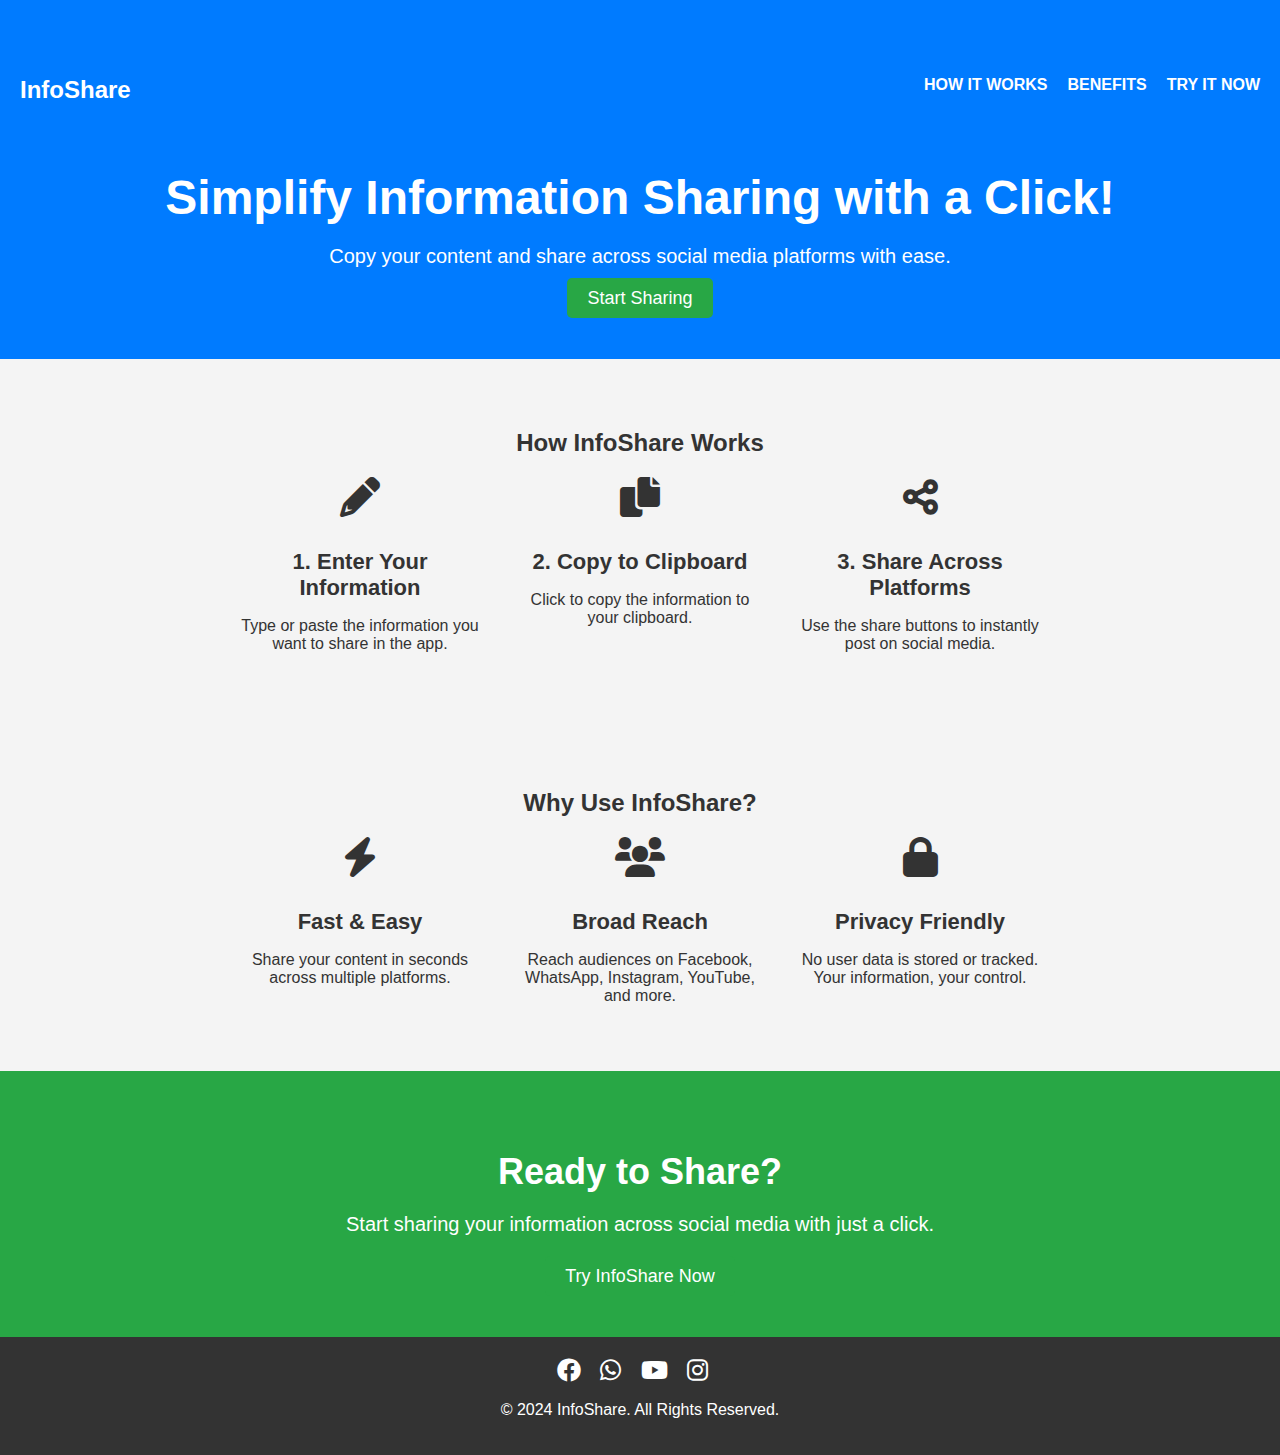
<file: index.html>
<!DOCTYPE html>
<html lang="en">

<head>
    <meta charset="UTF-8">
    <meta name="viewport" content="width=device-width, initial-scale=1.0">
    <title>InfoShare - Simplify Information Sharing</title>
    <!-- Link to external CSS file for styles -->
    <link rel="stylesheet" href="landing-page.css">
    <!-- Link to Font Awesome for social media icons -->
    <link rel="stylesheet" href="https://cdnjs.cloudflare.com/ajax/libs/font-awesome/6.0.0-beta3/css/all.min.css">
</head>

<body>
    <!-- Hero Section: The main introduction to the website -->
    <header class="hero">
        <nav class="navbar">
            <h1 class="logo">InfoShare</h1>
            <!-- Navigation links for the hero section -->
            <ul class="nav-links">
                <li><a href="#how-it-works">How It Works</a></li>
                <li><a href="#benefits">Benefits</a></li>
                <li><a href="#cta">Try It Now</a></li>
            </ul>
        </nav>
        <div class="hero-content">
            <h2>Simplify Information Sharing with a Click!</h2>
            <p>Copy your content and share across social media platforms with ease.</p>
            <!-- Call to action button in the hero section -->
            <a href="#cta" class="cta-button">Start Sharing</a>
        </div>
    </header>

    <!-- How It Works Section: Describes the steps to use InfoShare -->
    <section id="how-it-works" class="section">
        <h2>How InfoShare Works</h2>
        <div class="steps">
            <div class="step">
                <i class="fas fa-pencil-alt"></i>
                <h3>1. Enter Your Information</h3>
                <p>Type or paste the information you want to share in the app.</p>
            </div>
            <div class="step">
                <i class="fas fa-copy"></i>
                <h3>2. Copy to Clipboard</h3>
                <p>Click to copy the information to your clipboard.</p>
            </div>
            <div class="step">
                <i class="fas fa-share-alt"></i>
                <h3>3. Share Across Platforms</h3>
                <p>Use the share buttons to instantly post on social media.</p>
            </div>
        </div>
    </section>

    <!-- Benefits Section: Highlights the key advantages of using InfoShare -->
    <section id="benefits" class="section">
        <h2>Why Use InfoShare?</h2>
        <div class="benefits-container">
            <div class="benefit">
                <i class="fas fa-bolt"></i>
                <h3>Fast & Easy</h3>
                <p>Share your content in seconds across multiple platforms.</p>
            </div>
            <div class="benefit">
                <i class="fas fa-users"></i>
                <h3>Broad Reach</h3>
                <p>Reach audiences on Facebook, WhatsApp, Instagram, YouTube, and more.</p>
            </div>
            <div class="benefit">
                <i class="fas fa-lock"></i>
                <h3>Privacy Friendly</h3>
                <p>No user data is stored or tracked. Your information, your control.</p>
            </div>
        </div>
    </section>

    <!-- Call to Action Section: Encourages users to start using InfoShare -->
    <section id="cta" class="cta-section">
        <h2>Ready to Share?</h2>
        <p>Start sharing your information across social media with just a click.</p>
        <!-- Call to action button in the CTA section -->
        <a href="app.html" class="cta-button">Try InfoShare Now</a>
    </section>

    <!-- Footer Section: Contains social media links and copyright information -->
    <footer class="footer">
        <div class="social-links">
            <a href="#"><i class="fab fa-facebook"></i></a>
            <a href="#"><i class="fab fa-whatsapp"></i></a>
            <a href="#"><i class="fab fa-youtube"></i></a>
            <a href="#"><i class="fab fa-instagram"></i></a>
        </div>
        <p>&copy; 2024 InfoShare. All Rights Reserved.</p>
    </footer>
</body>

</html>
</file>
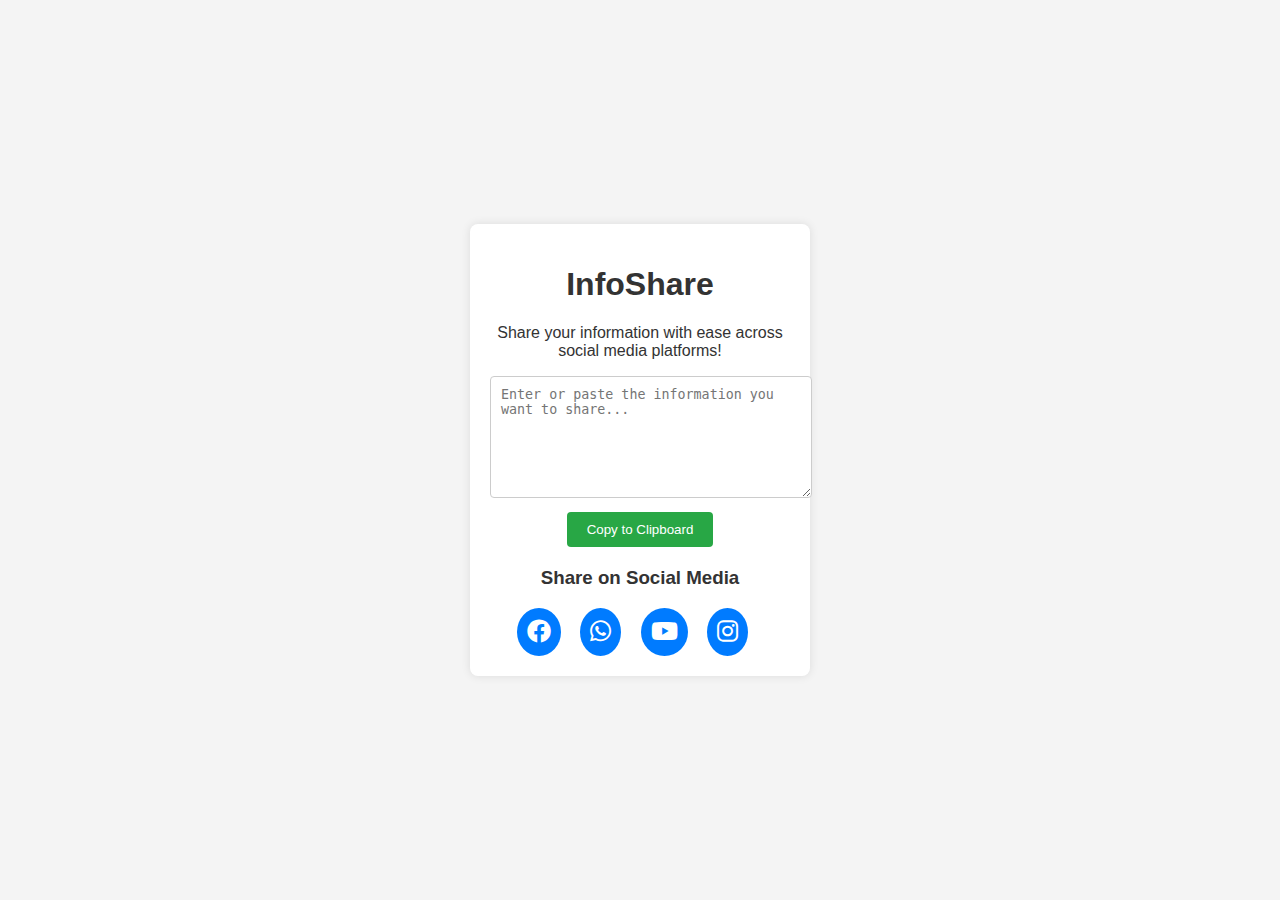
<file: app.html>
<!DOCTYPE html>
<html lang="en">

<head>
    <meta charset="UTF-8">
    <meta name="viewport" content="width=device-width, initial-scale=1.0">
    <title>InfoShare</title>
    <!-- Link to external CSS file for styles -->
    <link rel="stylesheet" href="app.css">
    <!-- Font Awesome CDN for icons -->
    <link rel="stylesheet" href="https://cdnjs.cloudflare.com/ajax/libs/font-awesome/6.0.0-beta3/css/all.min.css">
</head>

<body>
    <div class="container">
        <!-- Main heading and description for the app -->
        <h1>InfoShare</h1>
        <p>Share your information with ease across social media platforms!</p>

        <!-- Textarea for user to enter or paste information -->
        <textarea id="info" placeholder="Enter or paste the information you want to share..."></textarea>

        <!-- Button to copy the content of the textarea to clipboard -->
        <button id="copyBtn">Copy to Clipboard</button>

        <div class="share-links">
            <h3>Share on Social Media</h3>
            <!-- List of social media platforms with share icons -->
            <!-- Each link has a unique ID and Font Awesome icon -->
            <a href="#" id="fbShare" target="_blank"><i class="fab fa-facebook"></i></a>
            <a href="#" id="waShare" target="_blank"><i class="fab fa-whatsapp"></i></a>
            <a href="#" id="ytShare" target="_blank"><i class="fab fa-youtube"></i></a>
            <a href="#" id="igShare" target="_blank"><i class="fab fa-instagram"></i></a>
        </div>
    </div>

    <!-- Link to external JavaScript file for functionality -->
    <script src="script.js"></script>
</body>

</html>
</file>
<file: landing-page.css>
/* General Styles */
body {
    margin: 0;
    /* Removes default margin around the body */
    font-family: 'Arial', sans-serif;
    /* Sets font for the page */
    background-color: #f4f4f4;
    /* Light grey background color */
    color: #333;
    /* Dark grey text color */
}

a {
    text-decoration: none;
    /* Removes underline from links */
    color: white;
    /* Sets link color to white */
}

/* Hero Section */
.hero {
    background-color: #007bff;
    /* Blue background for the hero section */
    color: white;
    /* White text color */
    padding: 50px 0;
    /* Vertical padding */
    text-align: center;
    /* Center-aligns text */
}

.navbar {
    display: flex;
    /* Flexbox layout for navbar */
    justify-content: space-between;
    /* Space between logo and nav links */
    padding: 10px 20px;
    /* Padding around navbar */
}

.logo {
    font-size: 24px;
    /* Font size for the logo */
    font-weight: bold;
    /* Bold text for the logo */
}

.nav-links {
    list-style: none;
    /* Removes default list styling */
    display: flex;
    /* Flexbox layout for nav links */
    gap: 20px;
    /* Space between nav links */
}

.nav-links a {
    color: white;
    /* White text color for nav links */
    font-weight: bold;
    /* Bold text for nav links */
    text-transform: uppercase;
    /* Uppercase text for nav links */
}

.hero-content {
    margin-top: 40px;
    /* Space above hero content */
}

.hero-content h2 {
    font-size: 48px;
    /* Large font size for the heading */
    margin-bottom: 10px;
    /* Space below heading */
}

.hero-content p {
    font-size: 20px;
    /* Font size for paragraph text */
    margin-bottom: 20px;
    /* Space below paragraph */
}

.cta-button {
    padding: 10px 20px;
    /* Padding inside the button */
    background-color: #28a745;
    /* Green background color for the button */
    color: white;
    /* White text color */
    border-radius: 5px;
    /* Rounded corners for the button */
    font-size: 18px;
    /* Font size for button text */
}

.cta-button:hover {
    background-color: #218838;
    /* Darker green on hover */
}

/* Sections */
.section {
    padding: 50px 0;
    /* Vertical padding for sections */
    text-align: center;
    /* Center-aligns text in sections */
}

.steps,
.benefits-container {
    display: flex;
    /* Flexbox layout for steps/benefits */
    justify-content: center;
    /* Center-aligns items horizontally */
    gap: 30px;
    /* Space between items */
    margin-top: 20px;
    /* Space above steps/benefits */
}

.step,
.benefit {
    flex: 1;
    /* Flex-grow to allow items to grow equally */
    max-width: 250px;
    /* Maximum width for items */
}

.step i,
.benefit i {
    font-size: 40px;
    /* Font size for icons */
    margin-bottom: 10px;
    /* Space below icons */
}

.step h3,
.benefit h3 {
    font-size: 22px;
    /* Font size for subheadings */
    margin-bottom: 10px;
    /* Space below subheadings */
}

/* CTA Section */
.cta-section {
    background-color: #28a745;
    /* Green background for CTA section */
    color: white;
    /* White text color */
    padding: 50px 0;
    /* Vertical padding */
    text-align: center;
    /* Center-aligns text in CTA section */
}

.cta-section h2 {
    font-size: 36px;
    /* Font size for CTA heading */
    margin-bottom: 20px;
    /* Space below CTA heading */
}

.cta-section p {
    font-size: 20px;
    /* Font size for CTA paragraph */
    margin-bottom: 30px;
    /* Space below CTA paragraph */
}

/* Footer */
.footer {
    background-color: #333;
    /* Dark grey background for footer */
    color: white;
    /* White text color */
    text-align: center;
    /* Center-aligns text in footer */
    padding: 20px 0;
    /* Vertical padding */
}

.social-links {
    margin-bottom: 10px;
    /* Space below social links */
}

.social-links a {
    color: white;
    /* White text color for social links */
    margin-right: 15px;
    /* Space between social links */
    font-size: 24px;
    /* Font size for social icons */
}

.social-links a:hover {
    color: #007bff;
    /* Blue color on hover for social links */
}
</file>
<file: app.css>
body {
    font-family: Arial, sans-serif;
    /* Sets font for the entire page */
    background-color: #f4f4f4;
    /* Light grey background color */
    color: #333;
    /* Dark grey text color */
    display: flex;
    /* Uses flexbox for centering content */
    justify-content: center;
    /* Horizontally centers content */
    align-items: center;
    /* Vertically centers content */
    height: 100vh;
    /* Full viewport height */
    margin: 0;
    /* Removes default margin */
}

.container {
    background-color: #fff;
    /* White background for the container */
    padding: 20px;
    /* Padding inside the container */
    border-radius: 8px;
    /* Rounded corners */
    box-shadow: 0 0 10px rgba(0, 0, 0, 0.1);
    /* Subtle shadow around the container */
    text-align: center;
    /* Center-aligns text within the container */
    width: 300px;
    /* Fixed width for the container */
}

textarea {
    width: 100%;
    /* Full width of the container */
    height: 100px;
    /* Fixed height for the textarea */
    margin-bottom: 10px;
    /* Space below the textarea */
    padding: 10px;
    /* Padding inside the textarea */
    border: 1px solid #ccc;
    /* Light grey border */
    border-radius: 4px;
    /* Rounded corners for the textarea */
}

button {
    padding: 10px 20px;
    /* Padding inside the button */
    background-color: #28a745;
    /* Green background color */
    color: #fff;
    /* White text color */
    border: none;
    /* No border */
    border-radius: 4px;
    /* Rounded corners for the button */
    cursor: pointer;
    /* Pointer cursor on hover */
}

button:hover {
    background-color: #218838;
    /* Darker green on hover */
}

.share-links {
    margin-top: 20px;
    /* Space above share links */
}

.share-links a {
    display: inline-block;
    /* Inline-block for link styling */
    margin-right: 15px;
    /* Space between share links */
    padding: 10px;
    /* Padding inside the link */
    background-color: #007bff;
    /* Blue background color */
    color: white;
    /* White text color */
    border-radius: 50%;
    /* Circular links */
    text-align: center;
    /* Center-aligns text/icons within the link */
    text-decoration: none;
    /* Removes underline from links */
    font-size: 24px;
    /* Font size for icons */
}

.share-links a:hover {
    background-color: #0056b3;
    /* Darker blue on hover */
}

.share-links a i {
    font-size: 24px;
    /* Font size for icons within the share links */
}
</file>
